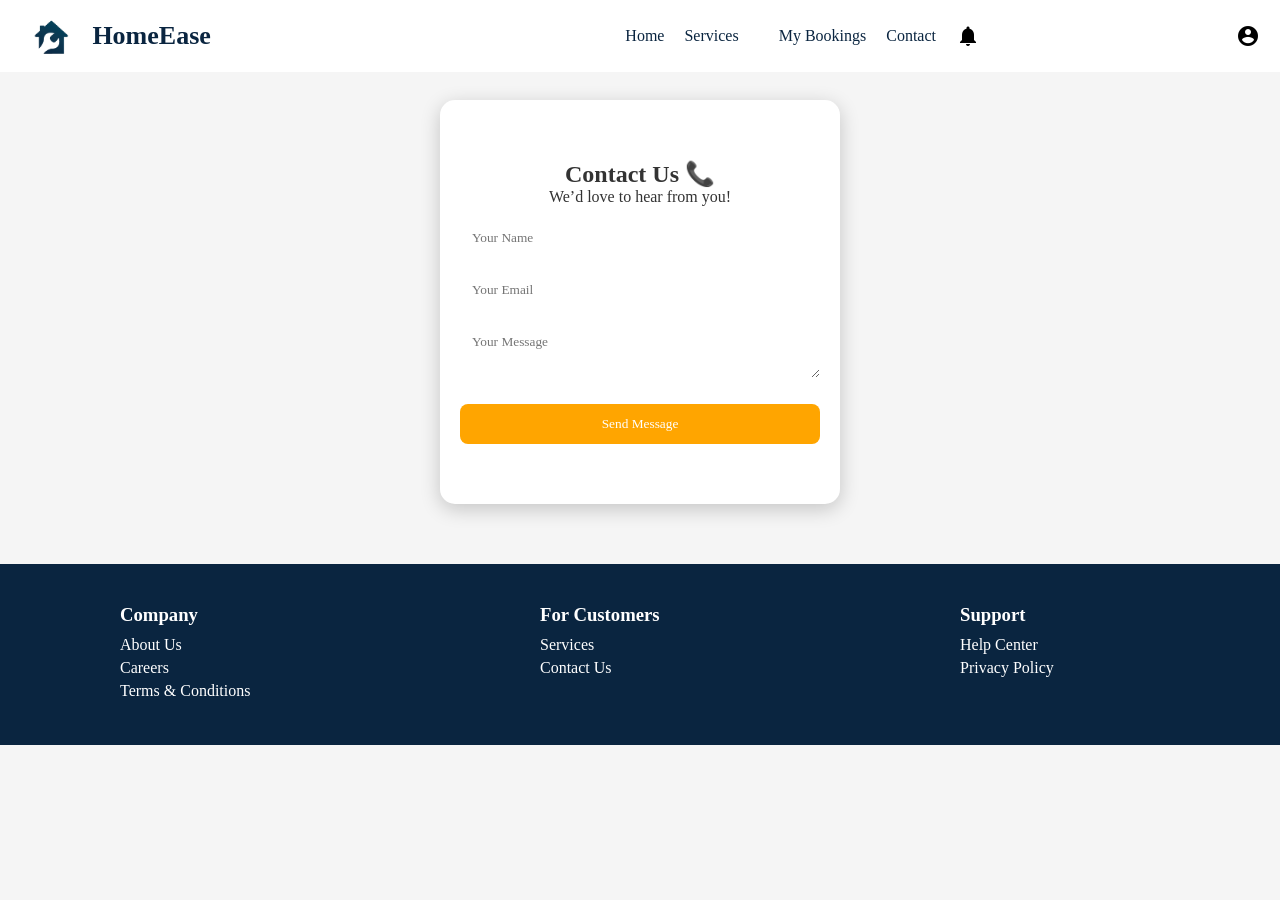
<file: frontend/contact.html>
<!DOCTYPE html>
<html>
<head>
    <title>Contact Us - ServiceApp</title>
<link rel="stylesheet" href="css/contact.css">
<link rel="stylesheet" href="css/style.css">
    <!-- Icons -->
    <link href="https://fonts.googleapis.com/icon?family=Material+Icons" rel="stylesheet">

    <!-- Font -->
    <link href="https://fonts.googleapis.com/css2?family=Poppins&display=swap" rel="stylesheet">

    <meta charset="UTF-8">

    
</head>

<body>

<!-- Navbar -->
<nav class="navbar">
    <div class="logo">
        <img src="pnglogo.png" alt="ServiceApp logo">
        <h2>HomeEase</h2>
    </div>

    <!-- Hamburger -->
    <div class="hamburger" onclick="toggleMenu()">
        ☰
    </div>

    <div class="nav-right" id="navMenu">
        <a href="index.html">Home</a>
        <a href="services.html">Services</a>

        <span id="username"></span>

        <a href="dashboard.html">My Bookings</a>
        <a href="contact.html">Contact</a>

        <span class="material-icons icon" onclick="showNotification()">notifications</span>
        <span class="material-icons icon" onclick="toggleDarkMode()">dark_mode</span>

        <span class="material-icons profile-icon" onclick="toggleDropdown()">account_circle</span>

        <div class="dropdown" id="dropdownMenu">
            <a href="register.html">My Account</a>
            <a href="setting.html">Settings</a>
            <a href="logout.html">Logout</a>
        </div>
    </div>
</nav>

<!-- Contact Form -->
<div class="contact-section">

    <div class="contact-box">
        <h2>Contact Us 📞</h2>
        <p>We’d love to hear from you!</p>

        <form id="contactForm">
            <div class="input-box">
                <input type="text" name="name" placeholder="Your Name" required>
            </div>

            <div class="input-box">
                <input type="email" name="email" placeholder="Your Email" required>
            </div>

            <div class="input-box">
                <textarea name="message" placeholder="Your Message" required></textarea>
            </div>

            <button type="submit" class="submit-btn">Send Message</button>
        </form>
    </div>

</div>

<button onclick="topFunction()" id="topBtn"
style="position:fixed; bottom:20px; right:20px; padding:10px; display:none; background:orange; color:white; border:none; border-radius:50%;">
↑
</button>

<script>
window.onscroll = function() {
    let btn = document.getElementById("topBtn");
    if (document.documentElement.scrollTop > 200) {
        btn.style.display = "block";
    } else {
        btn.style.display = "none";
    }
};
function showNotification() {
    alert("No new notifications 🔔");
}

function toggleDarkMode() {
    document.body.classList.toggle("dark");
}
function showToast(msg, type = "success") {
    const toast = document.createElement("div");
    toast.innerText = msg;
    toast.style.cssText = `
        position: fixed; bottom: 30px; left: 50%;
        transform: translateX(-50%);
        background: ${type === "success" ? "#ff9800" : "#e53935"};
        color: white; padding: 12px 25px;
        border-radius: 25px; font-family: Poppins;
        font-size: 14px; z-index: 9999;
        box-shadow: 0 5px 20px rgba(0,0,0,0.2);
        animation: fadeUp 0.4s ease;
    `;
    document.body.appendChild(toast);
    setTimeout(() => toast.remove(), 3000);
}
function topFunction() {
    document.documentElement.scrollTop = 0;
}
</script>



<script>
document.getElementById("contactForm").addEventListener("submit", function(e) {
    e.preventDefault();

    let formData = new FormData(this);

    fetch("/HomeEase/backend/contact.php", {
        method: "POST",
        body: formData
    })
    .then(response => response.text())
    .then(data => {
        alert("Message sent successfully 🎉");
        this.reset(); // form clear
    })
    .catch(error => {
        alert("Error ❌");
    });
});
</script>

<!-- SCROLL BUTTON -->
 



<script>
    function showNotification() {
    alert("No new notifications 🔔");
}

function toggleDarkMode() {
    document.body.classList.toggle("dark");
}
    function toggleMenu() {
    document.getElementById("navMenu").classList.toggle("show");
}

function toggleDropdown() {
    const menu = document.getElementById("dropdownMenu");
    menu.style.display = menu.style.display === "block" ? "none" : "block";
}
</script>


<footer class="footer">
    <div class="footer-container">
        
        <div class="footer-box">
            <h3>Company</h3>
            <p>About Us</p>
            <p>Careers</p>
            <p>Terms & Conditions</p>
        </div>

        <div class="footer-box">
            <h3>For Customers</h3>
            <p>Services</p>
            <p>Contact Us</p>
        </div>

        <div class="footer-box">
            <h3>Support</h3>
            <p>Help Center</p>
            <p>Privacy Policy</p>
        </div>

    </div>
</footer>




</body>
</html>
</file>
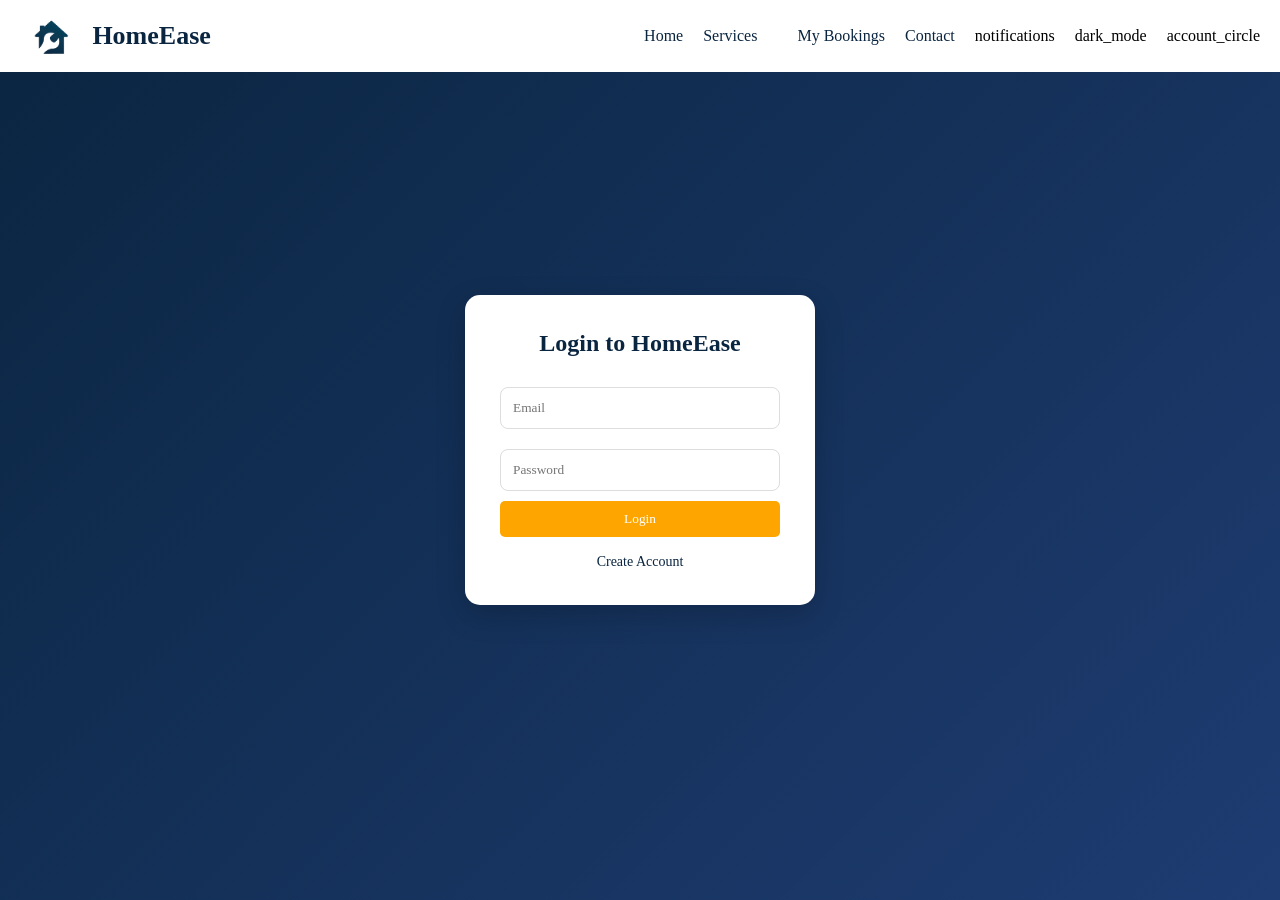
<file: frontend/login.html>
<!DOCTYPE html>
<html lang="en">
<head>
<meta charset="UTF-8">
<meta name="viewport" content="width=device-width, initial-scale=1.0">
<title>Login - HomeEase</title>
<link rel="stylesheet" href="css/login.css">
<!-- Google Font -->
 <link rel="stylesheet" href="css/style.css"/>
<link href="https://fonts.googleapis.com/css2?family=Poppins:wght@300;500;600&display=swap" rel="stylesheet">

<style>
body {
    margin: 0;
    font-family: 'Poppins', sans-serif;
    background: linear-gradient(135deg, #0a2540, #1e3c72);
    height: 100vh;
    display: flex;
    justify-content: center;
    align-items: center;
}

/* Container */
.login-container {
    background: white;
    padding: 35px;
    border-radius: 15px;
    width: 350px;
    box-shadow: 0 10px 30px rgba(0,0,0,0.2);
    animation: fadeSlide 0.8s ease;
}

/* Animation */
@keyframes fadeSlide {
    from {
        opacity: 0;
        transform: translateY(30px);
    }
    to {
        opacity: 1;
        transform: translateY(0);
    }
}

/* Title */
.login-container h2 {
    text-align: center;
    margin-bottom: 20px;
    color: #0a2540;
}

/* Inputs */
.login-container input {
    width: 100%;
    padding: 12px;
    margin: 10px 0;
    border: 1px solid #ddd;
    border-radius: 8px;
    outline: none;
    transition: 0.3s;
}

.login-container input:focus {
    border-color: #ff6b35;
}

/* Button */
.login-btn {
    width: 100%;
    padding: 12px;
    background: #ff6b35;
    color: white;
    border: none;
    border-radius: 8px;
    cursor: pointer;
    font-weight: 500;
    transition: 0.3s;
}

.login-btn:hover {
    background: #e85a2a;
}

/* Links */
.links {
    text-align: center;
    margin-top: 15px;
}

.links a {
    text-decoration: none;
    color: #0a2540;
    font-size: 14px;
}

.links a:hover {
    color: #ff6b35;
}

/* Error Message */
.error {
    color: red;
    font-size: 13px;
    text-align: center;
}
</style>

</head>

<body>


    <nav class="navbar">
    <div class="logo">
        <img src="pnglogo.png" alt="ServiceApp logo">
        <h2>HomeEase</h2>
    </div>

    <!-- Hamburger -->
    <div class="hamburger" onclick="toggleMenu()">
        ☰
    </div>

    <div class="nav-right" id="navMenu">
        <a href="index.html">Home</a>
        <a href="services.html">Services</a>

        <span id="username"></span>

        <a href="dashboard.html">My Bookings</a>
        <a href="contact.html">Contact</a>

        <span class="material-icons icon" onclick="showNotification()">notifications</span>
        <span class="material-icons icon" onclick="toggleDarkMode()">dark_mode</span>

        <span class="material-icons profile-icon" onclick="toggleDropdown()">account_circle</span>

        <div class="dropdown" id="dropdownMenu">
            <a href="register.html">My Account</a>
            <a href="setting.html">Settings</a>
            <a href="logout.html">Logout</a>
        </div>
    </div>
</nav>

<div class="login-container">
    <h2>Login to HomeEase</h2>

    <form id="loginForm">
        <input type="email" id="email" placeholder="Email" required>
        <input type="password" id="password" placeholder="Password" required>

        <button type="submit" class="login-btn">Login</button>
        <p class="error" id="errorMsg"></p>
    </form>

    <div class="links">
        <a href="register.html">Create Account</a>
    </div>
</div>
<script>
document.getElementById("loginForm").addEventListener("submit", function(e) {
    e.preventDefault();

    let email = document.getElementById("email").value;
    let password = document.getElementById("password").value;

    if(email === "" || password === "") {
        document.getElementById("errorMsg").innerText = "Please fill all fields";
        return;
    }

    // ✅ Call backend PHP
    fetch("/HomeEase/backend/login.php", {
        method: "POST",
        headers: {
            "Content-Type": "application/x-www-form-urlencoded"
        },
        body: `email=${email}&password=${password}`
    })
    .then(res => res.json())
    .then(data => {
        if(data.status === "success") {
            alert("Login Successful!");

            // optional: show name in navbar  
            if(data.status==="success"){
                localStorage.setItem("username",data.user);
            alert("Login successful! ")
                window.location.href = "dashboard.html";
        } 
    }
        else if(data.status === "invalid") {
            document.getElementById("errorMsg").innerText = "Wrong Password";
        } 
        else {
            document.getElementById("errorMsg").innerText = "User not found";
        }
    })
    .catch(() => {
        document.getElementById("errorMsg").innerText = "Server error";
    });
});

</script>

<script>
    function showNotification() {
    alert("No new notifications 🔔");
}

function toggleDarkMode() {
    document.body.classList.toggle("dark");
}
    function toggleMenu() {
    document.getElementById("navMenu").classList.toggle("show");
}

function toggleDropdown() {
    const menu = document.getElementById("dropdownMenu");
    menu.style.display = menu.style.display === "block" ? "none" : "block";
}
function showToast(msg, type = "success") {
    const toast = document.createElement("div");
    toast.innerText = msg;
    toast.style.cssText = `
        position: fixed; bottom: 30px; left: 50%;
        transform: translateX(-50%);
        background: ${type === "success" ? "#ff9800" : "#e53935"};
        color: white; padding: 12px 25px;
        border-radius: 25px; font-family: Poppins;
        font-size: 14px; z-index: 9999;
        box-shadow: 0 5px 20px rgba(0,0,0,0.2);
        animation: fadeUp 0.4s ease;
    `;
    document.body.appendChild(toast);
    setTimeout(() => toast.remove(), 3000);
}
</script>

</body>
</html>
</file>
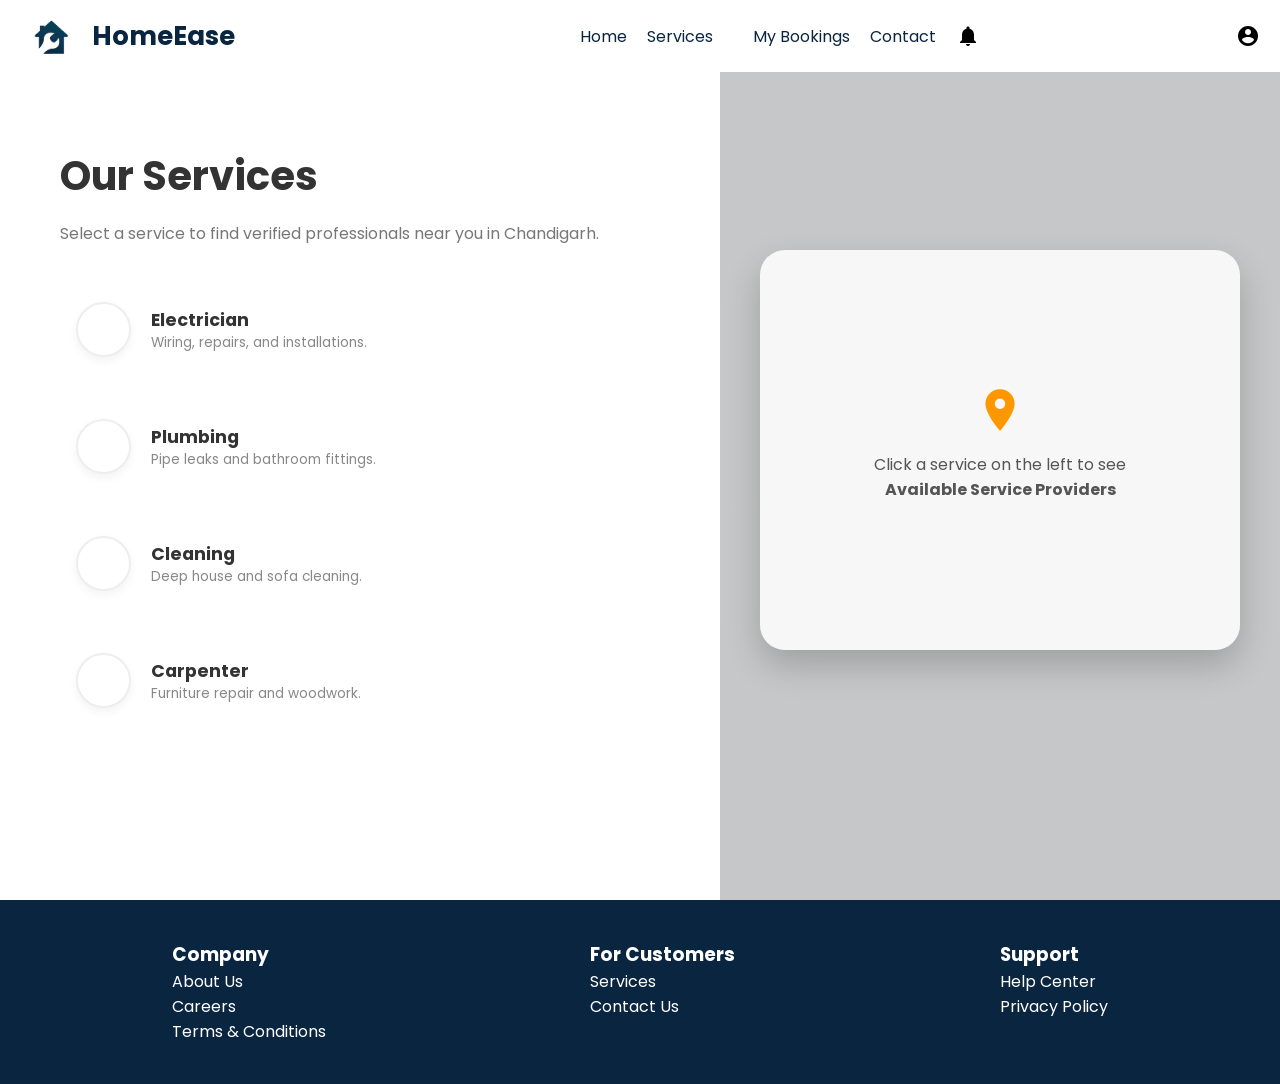
<file: frontend/services.html>
<!DOCTYPE html>
<html lang="en">
<head>
    <meta charset="UTF-8">
    <meta name="viewport" content="width=device-width, initial-scale=1.0">
    <title>HomeEase</title>
    <link rel="stylesheet" href="css/style.css">
    <link href="https://fonts.googleapis.com/css2?family=Poppins:wght@300;400;600&display=swap" rel="stylesheet">
    <link href="https://fonts.googleapis.com/icon?family=Material+Icons" rel="stylesheet">
    <link rel="stylesheet" href="css/services.css">
       
</head>
<body>


    <nav class="navbar">
    <div class="logo">
        <img src="pnglogo.png" alt="ServiceApp logo">
        <h2>HomeEase</h2>
    </div>

    <!-- Hamburger -->
    <div class="hamburger" onclick="toggleMenu()">
        ☰
    </div>

    <div class="nav-right" id="navMenu">
        <a href="index.html">Home</a>
        <a href="services.html">Services</a>

        <span id="username"></span>

        <a href="dashboard.html">My Bookings</a>
        <a href="contact.html">Contact</a>

        <span class="material-icons icon" onclick="showNotification()">notifications</span>
        <span class="material-icons icon" onclick="toggleDarkMode()">dark_mode</span>

        <span class="material-icons profile-icon" onclick="toggleDropdown()">account_circle</span>

        <div class="dropdown" id="dropdownMenu">
            <a href="register.html">My Account</a>
            <a href="setting.html">Settings</a>
            <a href="logout.html">Logout</a>
        </div>
    </div>
</nav>


    <div class="main-wrapper">
        <div class="left-side">
            <h1>Our Services</h1>
            <p>Select a service to find verified professionals near you in Chandigarh.</p>
            
            <div class="service-list">
                <div class="service-item" onclick="loadProviders('Electrician')">
                    <div class="icon-circle"><span class="material-icons">electrical_services</span></div>
                    <div class="service-text">
                        <h3>Electrician</h3>
                        <p>Wiring, repairs, and installations.</p>
                    </div>
                </div>

                <div class="service-item" onclick="loadProviders('Plumbing')">
                    <div class="icon-circle"><span class="material-icons">plumbing</span></div>
                    <div class="service-text">
                        <h3>Plumbing</h3>
                        <p>Pipe leaks and bathroom fittings.</p>
                    </div>
                </div>

                <div class="service-item" onclick="loadProviders('Cleaning')">
                    <div class="icon-circle"><span class="material-icons">cleaning_services</span></div>
                    <div class="service-text">
                        <h3>Cleaning</h3>
                        <p>Deep house and sofa cleaning.</p>
                    </div>
                </div>

                <div class="service-item" onclick="loadProviders('Carpenter')">
                    <div class="icon-circle"><span class="material-icons">handyman</span></div>
                    <div class="service-text">
                        <h3>Carpenter</h3>
                        <p>Furniture repair and woodwork.</p>
                    </div>
                </div>
            </div>
        </div>

        <div class="right-side">
            <div class="glass-card" id="results-panel">
                <div class="placeholder-text">
                    <span class="material-icons" style="font-size: 50px; color: #ff9800;">location_on</span>
                    <p style="margin-top: 10px;">Click a service on the left to see <br><strong>Available Service Providers</strong></p>
                </div>
            </div>
        </div>
    </div>


    <footer style="background:#0a2540; color:white; padding:40px;">

    <div style="display:flex; justify-content:space-around; flex-wrap:wrap;">
        
        <div>
            <h3>Company</h3>
            <p>About Us</p>
            <p>Careers</p>
            <p>Terms & Conditions</p>
        </div>

        <div>
            <h3>For Customers</h3>
            <p>Services</p>
            <p>Contact Us</p>
        </div>

        <div>
            <h3>Support</h3>
            <p>Help Center</p>
            <p>Privacy Policy</p>
        </div>

    </div>

</footer>


<!-- SCROLL BUTTON -->
<button onclick="topFunction()" id="topBtn"
style="position:fixed; bottom:20px; right:20px; padding:10px; display:none; background:orange; color:white; border:none; border-radius:50%;">
↑
</button>

    <script>
        function showNotification() {
    alert("No new notifications 🔔");
}

function toggleDarkMode() {
    document.body.classList.toggle("dark");
}
        // Database of nearby providers
        const data = {
            'Electrician': [
                { name: 'Rahul Sharma', rating: '4.5', reviews: '120', price: '300', img: 'https://randomuser.me/api/portraits/men/32.jpg' },
                { name: 'Amit Kumar', rating: '4.2', reviews: '90', price: '250', img: 'https://randomuser.me/api/portraits/men/44.jpg' }
            ],
            'Plumbing': [
                { name: 'Sandeep Singh', rating: '4.8', reviews: '210', price: '400', img: 'https://randomuser.me/api/portraits/men/65.jpg' }
            ],
            'Cleaning': [
                { name: 'Pooja Devi', rating: '4.7', reviews: '85', price: '500', img: 'https://randomuser.me/api/portraits/women/44.jpg' }
            ],
            'Carpenter': [
                { name: 'Vikram Mistri', rating: '4.6', reviews: '150', price: '350', img: 'https://randomuser.me/api/portraits/men/22.jpg' }
            ]
        };

        function loadProviders(service) {
            
              document.querySelectorAll('.service-item').forEach(i => i.classList.remove('active'));
            event.currentTarget.classList.add('active');
            const panel = document.getElementById('results-panel');
            panel.innerHTML = `<p style=" text-align:centre; margin-top: 80px; ">loading.... </p>`;
            fetch(`/HomeEase/backend/get_providers.php?service=${encodeURIComponent(service)}`)
    .then(res => res.json())
    .then(data => {
        let content = `<h2 style="margin-bottom:20px; color:#333;">Nearby ${service}s</h2>`;
 if (data.data.length === 0) {
            content += `<p style="text-align:center;">No providers found.</p>`;
        } else {
            data.data.forEach((p, index) => {
                content += `
                    <div class="provider-card" style="animation-delay:${index * 0.1}s">
                        <img src="${p.img}" alt="provider">
        <div class="provider-info">
                            <h4>${p.name}</h4>
                            <p>⭐ ${p.rating} | ${p.reviews} Reviews</p>
                            <p><strong>₹${p.price} / visit</strong></p>
                        </div>
                        <a href="service-details.html?type=${encodeURIComponent(service)}&provider=${encodeURIComponent(p.name)}" style="text-decoration:none;">
                            <button class="book-btn">Book Now</button>
                        </a>
                    </div>`;
            
                  });
        }
        panel.innerHTML = content;
    });
}
    function showToast(msg, type = "success") {
    const toast = document.createElement("div");
    toast.innerText = msg;
    toast.style.cssText = `
        position: fixed; bottom: 30px; left: 50%;
        transform: translateX(-50%);
        background: ${type === "success" ? "#ff9800" : "#e53935"};
        color: white; padding: 12px 25px;
        border-radius: 25px; font-family: Poppins;
        font-size: 14px; z-index: 9999;
        box-shadow: 0 5px 20px rgba(0,0,0,0.2);
        animation: fadeUp 0.4s ease;
    `;
    document.body.appendChild(toast);
    setTimeout(() => toast.remove(), 3000);
}    
    </script>


<script>

    function toggleMenu() {
    document.getElementById("navMenu").classList.toggle("show");
}

function toggleDropdown() {
    const menu = document.getElementById("dropdownMenu");
    menu.style.display = menu.style.display === "block" ? "none" : "block";
}
</script>
</body>
</html>
</file>
<file: frontend/css/contact.css>
body {
    margin: 0;
    font-family: 'Poppins', sans-serif;

    /* ❌ REMOVE image from here */
    /* background: url(...) no-repeat center/cover; */

    background: #f5f5f5;  /* simple clean bg */

    min-height: 100vh;
    display: flex;
    flex-direction: column;

}

/* Contact Box */
.contact-box {
    background: white;   /* no image */
     padding: 60px 20px;
    border-radius: 15px;
    margin-top: 40px;

    width: 100%;
    max-width: 400px;

    text-align: center;
    color: #333;

    box-shadow: 0 5px 20px rgba(0,0,0,0.2);
}

.contact-section {
    background: url('https://images.unsplash.com/photo-1521791136064-7986c2920216') no-repeat center/cover;

    padding: 60px 20px;

    display: flex;
    justify-content: center;
}

/* Inputs */
.input-box {
    margin: 12px 0;
}

.input-box input,
.input-box textarea {
    width: 100%;
    padding: 12px;
    border-radius: 8px;
    border: none;
    outline: none;
}

/* Button */
.submit-btn {
    width: 100%;
    padding: 12px;
    background: orange;
    border: none;
    color: white;
    border-radius: 8px;
    cursor: pointer;
    margin-top: 10px;
}

.submit-btn:hover {
    background: #ff6600;
}

/* Mobile tweak */
@media (max-width: 500px) {
    .contact-box {
        padding: 20px;
    }
}
</file>
<file: frontend/css/style.css>
* {
    margin: 0;
    padding: 0;
    box-sizing: border-box;
    font-family: 'Segoe UI';
}

/* Navbar */
/* Navbar */
/* NAVBAR FINAL CLEAN */
.navbar {
    display: flex;
    justify-content: space-between;
    align-items: center;
    padding: 15px 20px;
    background: white;
    position: fixed;
    top: 0;
    width: 100%;
    z-index: 1000;
}

/* Logo */
.logo {
    display: flex;
    align-items: center;
    gap: 6px;
}

.logo img {
    height: 42px;
}

.logo h2 {
    font-size: 26px;
    color: #0a2540;
}

/* Nav menu */
.nav-right {
    display: flex;
    align-items: center;
    gap: 20px;
}

/* Links */
.nav-right a {
    text-decoration: none;
    color: #0a2540;
}

/* Icons */
.icon, .profile-icon {
    cursor: pointer;
}

/* Dropdown */
.dropdown {
    display: none;
    position: absolute;
    top: 60px;
    right: 20px;
    background: white;
    border-radius: 8px;
    box-shadow: 0 5px 15px rgba(0,0,0,0.15);
    z-index: 9999;
    min-width: 150px;

    flex-direction: column;
    padding: 8px 0;
}

.dropdown a {
    display: block;           /* ✅ Each link on its own line */
    padding: 10px 20px;
    color: #0a2540;
    text-decoration: none;
    white-space: nowrap;
}

.dropdown a:hover {
    background: #fff5e6;
    color: #ff9800;
}
/* Hamburger */
.hamburger {
    display: none;
    font-size: 28px;
    cursor: pointer;
}
/* Dark Mode */
body.dark {
    background: #1a1a2e !important;
    color: #eee !important;
}

body.dark .navbar {
    background: #16213e !important;
}

body.dark .navbar a,
body.dark .logo h2 {
    color: #eee !important;
}

body.dark .card,
body.dark .booking-box,
body.dark .glass-card,
body.dark .provider-card,
body.dark .dropdown {
    background: #16213e !important;
    color: #eee !important;
}

body.dark .dropdown a {
    color: #eee !important;
}
/* MOBILE */
@media (max-width: 768px) {

    .hamburger {
        display: block;
    }

    .nav-right {
        position: absolute;
        top: 60px;
        right: 0;
        background: white;
        width: 100%;
        flex-direction: column;
        display: none;
        padding: 20px;
        text-align: center;
    }

    .nav-right a {
        padding: 10px;
    }

    .nav-right.show {
        display: flex;
    }
}
@keyframes fadeUp {
    from { opacity: 0; transform: translate(-50%, 20px); }
    to   { opacity: 1; transform: translate(-50%, 0); }
}


/* Footer */
.footer {
    background: #0a2540;
    color: white;
    padding: 40px 20px;
}

.footer-container {
    display: flex;
    justify-content: space-around;
    flex-wrap: wrap;
    gap: 20px;
}

.footer-box {
    min-width: 200px;
}

.footer-box h3 {
    margin-bottom: 10px;
}

.footer-box p {
    margin: 5px 0;
    cursor: pointer;
    transition: 0.3s;
}

.footer-box p:hover {
    color: orange;
}

/* Responsive */
@media (max-width: 768px) {
    .footer-container {
        flex-direction: column;
        align-items: center;
        text-align: center;
    }
}
</file>
<file: frontend/css/login.css>
/* Login Page */
.login-container {
    width: 300px;
    margin: 100px auto;
    padding: 30px;
    box-shadow: 0 5px 20px rgba(0,0,0,0.2);
    border-radius: 10px;
    text-align: center;
    background: white;
}

.login-container input {
    width: 90%;
    padding: 10px;
    margin: 10px 0;
}

.login-container button {
    padding: 10px 20px;
    background: orange;
    border: none;
    color: white;
    cursor: pointer;
    border-radius: 5px;
}
</file>
<file: frontend/css/services.css>
* {
            margin: 0;
            padding: 0;
            box-sizing: border-box;
            font-family: 'Poppins', sans-serif;
        }

        body {
            background-color: #f8f9fa;
            overflow-x: hidden;
        }

        .main-wrapper {
            display: flex;
            min-height: 100vh;
            width: 100%;
        }

        /* LEFT COLUMN */
        .left-side {
            flex: 1.2;
            background: white;
            padding: 60px;
            display: flex;
            flex-direction: column;
            justify-content: center;
        }

        .left-side h1 {
            font-size: 2.5rem;
            color: #333;
            margin-bottom: 15px;
        }

        .left-side p {
            color: #777;
            margin-bottom: 40px;
        }

        .service-list {
            list-style: none;
        }

        .service-item {
            display: flex;
            align-items: center;
            margin-bottom: 30px;
            padding: 15px;
            border-radius: 15px;
            cursor: pointer;
            transition: all 0.3s ease;
            border: 1px solid transparent;
        }

        .service-item:hover {
            background: #fff5e6;
            border-color: #ff9800;
            transform: translateX(10px);
        }
.service-item.active {
    background: #fff5e6;
    border-color: #ff9800;
    transform: translateX(10px);
}
        .icon-circle {
            width: 55px;
            height: 55px;
            background: white;
            border: 2px solid #eee;
            border-radius: 50%;
            display: flex;
            align-items: center;
            justify-content: center;
            margin-right: 20px;
            color: #ff9800;
            box-shadow: 0 4px 10px rgba(0,0,0,0.05);
        }

        .service-text h3 { font-size: 1.1rem; color: #333; }
        .service-text p { font-size: 0.85rem; color: #888; margin: 0; }

        /* RIGHT COLUMN */
        .right-side {
            flex: 1;
            background: linear-gradient(rgba(0,0,0,0.2), rgba(0,0,0,0.2)), 
                        url('https://images.unsplash.com/photo-1581578731548-c64695cc6958?auto=format&fit=crop&q=80') no-repeat center center/cover;
            display: flex;
            align-items: center;
            justify-content: center;
            padding: 30px;
        }

        .glass-card {
            background: rgba(255, 255, 255, 0.85);
            backdrop-filter: blur(15px);
            padding: 35px;
            border-radius: 25px;
            width: 100%;
            max-width: 480px;
            min-height: 400px;
            box-shadow: 0 15px 35px rgba(0,0,0,0.2);
            animation: fadeIn 0.5s ease;
        }

        @keyframes fadeIn {
            from { opacity: 0; transform: translateY(20px); }
            to { opacity: 1; transform: translateY(0); }
        }

        /* PROVIDER LIST STYLING */
        .provider-card {
            background: white;
            padding: 15px;
            border-radius: 12px;
            display: flex;
            align-items: center;
            margin-bottom: 15px;
            box-shadow: 0 4px 6px rgba(0,0,0,0.05);
            animation: slideIn 0.4s ease forwards;
        }

        @keyframes slideIn {
            from { opacity: 0; transform: translateX(20px); }
            to { opacity: 1; transform: translateX(0); }
        }

        .provider-card img {
            width: 55px;
            height: 55px;
            border-radius: 50%;
            margin-right: 15px;
            object-fit: cover;
            border: 2px solid #ff9800;
        }

        .provider-info h4 { font-size: 1rem; color: #333; margin: 0; }
        .provider-info p { font-size: 0.8rem; color: #666; margin: 2px 0; }

        .book-btn {
            margin-left: auto;
            padding: 8px 16px;
            background: #ff9800;
            color: white;
            border: none;
            border-radius: 8px;
            font-weight: 600;
            font-size: 0.75rem;
            cursor: pointer;
            transition: 0.2s;
        }

        .book-btn:hover { background: #e68900; }

        .placeholder-text {
            text-align: center;
            color: #555;
            margin-top: 100px;
        }

        @media (max-width: 900px) {
            .main-wrapper { flex-direction: column; }
            .left-side { padding: 40px 20px; }
            .right-side { min-height: 500px; }
        }
</file>
